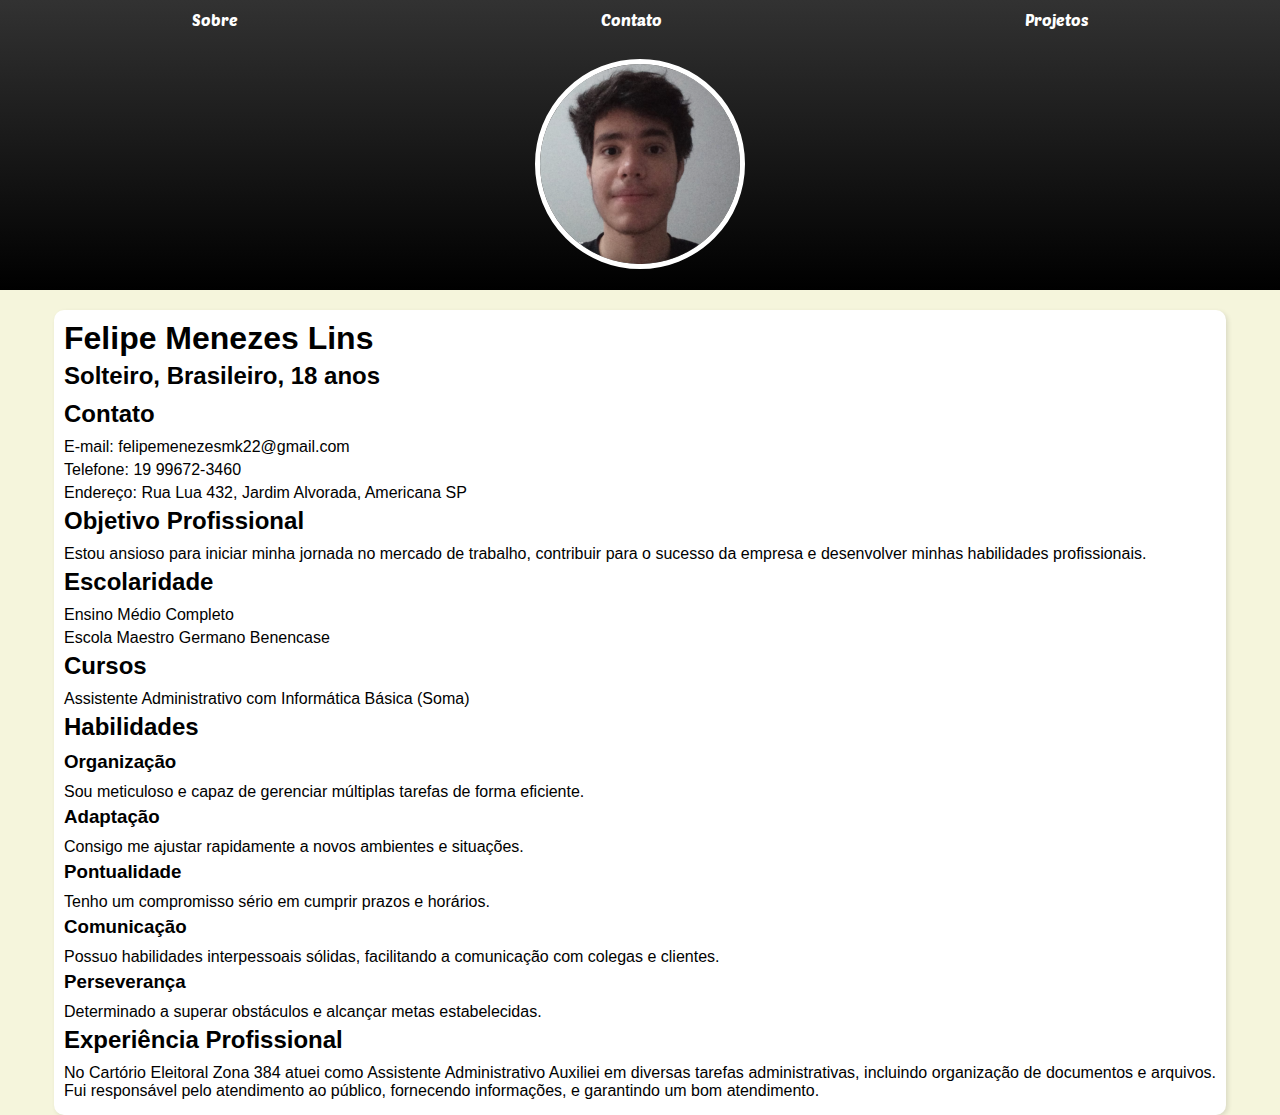
<file: index.html>
<!DOCTYPE html>
<html lang="pt-br">
<head>
    <meta charset="UTF-8">
    <meta name="viewport" content="width=device-width, initial-scale=1.0">
    <title>Currículo</title>
    <link rel="stylesheet" href="estilos/style.css">
    <link rel="stylesheet" href="estilos/impressora.css" media="print">
</head>
<body>
    <header>
        <nav>
            <a href="sobre..html">Sobre</a>
            <a href="#">Contato</a>
            <a href="#">Projetos</a>
        </nav>
        <div calss="fundo">
            <img src="imagens/felipe-foto4.png">
        </div>
    </header>
    <main>
        <h1>Felipe Menezes Lins</h1>
        <h2 class="dif">Solteiro, Brasileiro, 18 anos</h2>

        <h2>Contato</h2>
        <p>E-mail: felipemenezesmk22@gmail.com</p>
        <p>Telefone: 19 99672-3460</p>
        <p>Endereço: Rua Lua 432, Jardim Alvorada, Americana SP</p>
        <p></p>

        <h2>Objetivo Profissional</h2>

         <p>Estou ansioso para iniciar minha jornada no mercado de trabalho, contribuir para o sucesso da empresa e desenvolver minhas habilidades profissionais.</p>
        
        <h2>Escolaridade</h2>
          <p>Ensino Médio Completo</p>
          <p>Escola Maestro Germano Benencase</p>
        <h2>Cursos</h2>
         <p>
             Assistente Administrativo com   Informática Básica (Soma)
         </p>
        <h2>Habilidades</h2>

         <h3>Organização</h3>
         
         <p>Sou meticuloso e capaz de gerenciar múltiplas tarefas de forma eficiente.</p>

         <h3>Adaptação</h3>

         <p>Consigo me ajustar rapidamente a novos ambientes e situações.</p>

         <h3>Pontualidade</h3> 

         <p>Tenho um compromisso sério em cumprir prazos e horários.</p>

         <h3>Comunicação</h3> 
        
         <p>Possuo habilidades interpessoais sólidas, facilitando a comunicação com colegas e clientes.</p>

         <h3>Perseverança</h3>

         <p>Determinado a superar obstáculos e alcançar metas estabelecidas.</p>
        
         <h2>Experiência Profissional</h2>
           <p>
               No Cartório Eleitoral Zona 384 atuei como
               Assistente Administrativo
               Auxiliei em diversas tarefas administrativas, incluindo organização de documentos e arquivos. Fui responsável pelo atendimento ao público, fornecendo informações, e garantindo um bom atendimento.
           </p>
    </main>
</body>
</html>
</file>
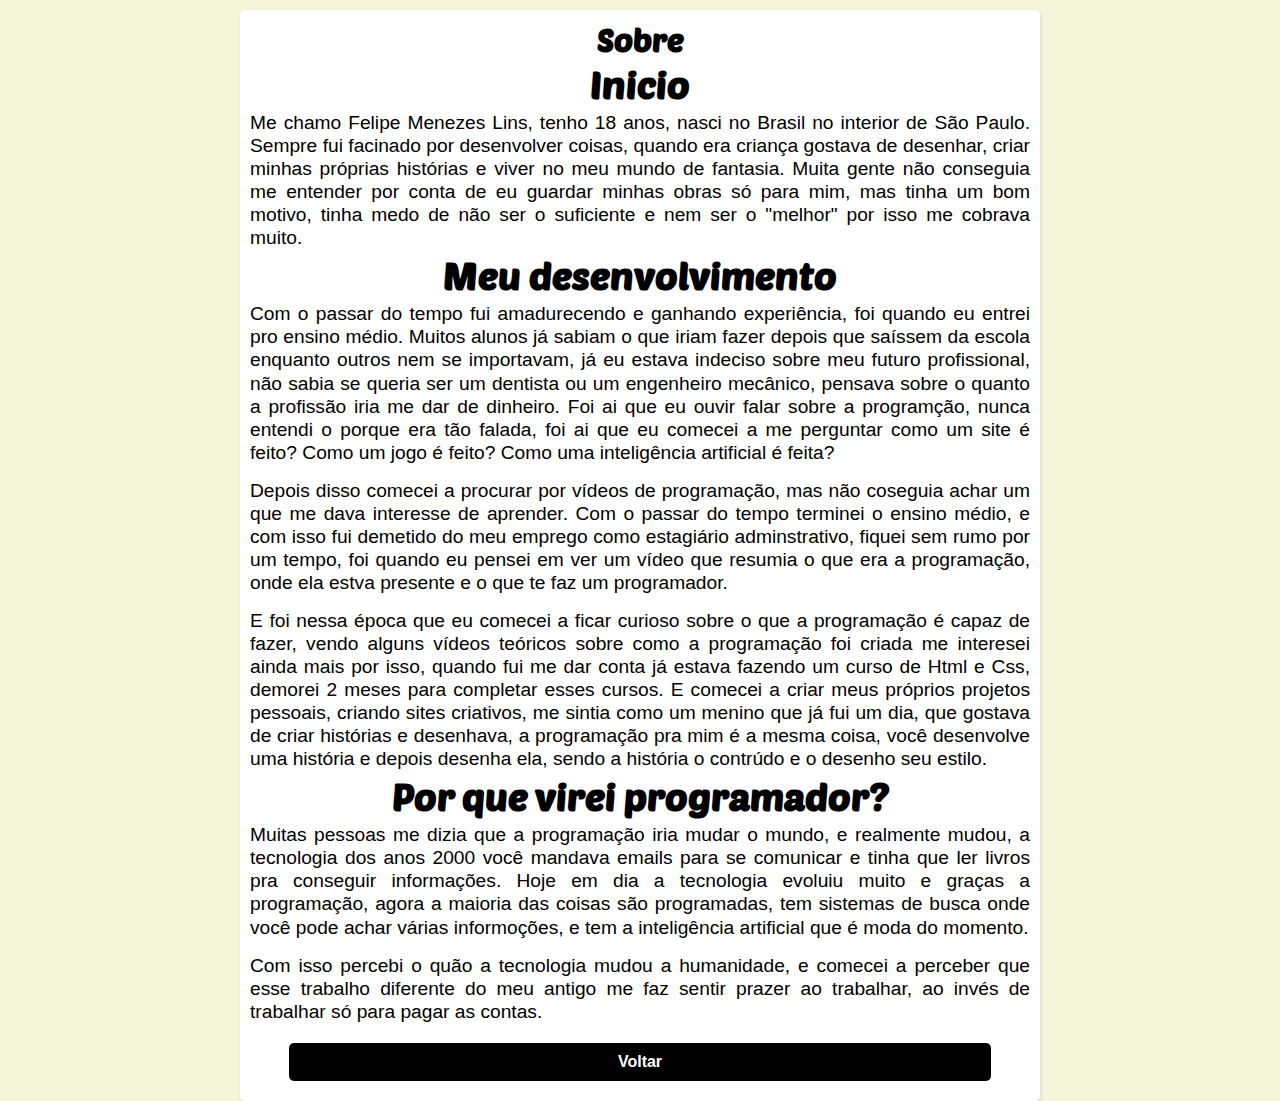
<file: sobre..html>
<!DOCTYPE html>
<html lang="pt-br">
<head>
    <meta charset="UTF-8">
    <meta name="viewport" content="width=device-width, initial-scale=1.0">
    <title>Currículo</title>
    <link rel="stylesheet" href="estilos/sobre.css">
    <link rel="stylesheet" href="estilos/impressora.css" media="print">
</head>
<body>
<body>
    <main>
        <h1>Sobre</h1>
        <article>
            <h1>Inicio</h1>
            <p>Me chamo Felipe Menezes Lins, tenho 18 anos, nasci no Brasil no interior de São Paulo.
            Sempre fui facinado por desenvolver coisas, quando era criança gostava de desenhar, criar minhas próprias histórias e viver no meu mundo de fantasia. Muita gente não conseguia me entender por conta de eu guardar minhas obras só para mim, mas tinha um bom motivo, tinha medo de não ser o suficiente e nem ser o "melhor" por isso me cobrava muito.</p>
        </article>
         
        <article>
            <h1>Meu desenvolvimento</h1>
            <p>
                Com o passar do tempo fui amadurecendo e ganhando experiência, foi quando eu entrei pro ensino médio. Muitos alunos já sabiam o que iriam fazer depois que saíssem da escola enquanto outros nem se importavam, já eu estava indeciso sobre meu futuro profissional, não sabia se queria ser um dentista ou um engenheiro mecânico, pensava sobre o quanto a profissão iria me dar de dinheiro. Foi ai que eu ouvir falar sobre a programção, nunca entendi o porque era tão falada, foi ai que eu comecei a me perguntar como um site é feito? Como um jogo é feito? Como uma inteligência artificial é feita?
            </p>

            <p>
                Depois disso comecei a procurar por vídeos de programação, mas não coseguia achar um que me dava interesse de aprender. Com o passar do tempo terminei o ensino médio, e com isso fui demetido do meu emprego como estagiário adminstrativo, fiquei sem rumo por um tempo, foi quando eu pensei em ver um vídeo que resumia o que era a programação, onde ela estva presente e o que te faz um programador.
            </p>
            <p>
                E foi nessa época que eu comecei a ficar curioso sobre o que a programação é capaz de fazer, vendo alguns vídeos teóricos sobre como a programação foi criada me interesei ainda mais por isso, quando fui me dar conta já estava fazendo um curso de Html e Css, demorei 2 meses para completar esses cursos. E comecei a criar meus próprios projetos pessoais, criando sites criativos, me sintia como um menino que já fui um dia, que gostava de criar histórias e desenhava, a programação pra mim é a mesma coisa, você desenvolve uma história e depois desenha ela, sendo a história o contrúdo e o desenho seu estilo. 
            </p>
        </article>

        <article>
            <h1>Por que virei programador?</h1>
            <p>
                Muitas pessoas me dizia que a programação iria mudar o mundo, e realmente mudou, a tecnologia dos anos 2000 você mandava emails para se comunicar e tinha que ler livros pra conseguir informações. Hoje em dia a tecnologia evoluiu muito e graças a programação, agora a maioria das coisas são programadas, tem sistemas de busca onde você pode achar várias informoções, e tem a inteligência artificial que é moda do momento.
            </p>
            <p>
                Com isso percebi o quão a tecnologia mudou a humanidade, e comecei a perceber que esse trabalho diferente do meu antigo me faz sentir prazer ao trabalhar, ao invés de trabalhar só para pagar as contas.
            </p>
        </article>
        <div><a href="index.html">Voltar</a></div>
    </main>
</body>
</html>
</file>
<file: estilos/style.css>
@charset "UTF-8";

@import url('https://fonts.googleapis.com/css2?family=Cousine:wght@400;700&family=Lugrasimo&family=Oswald:wght@200..700&family=Passion+One&family=Poetsen+One&family=Rakkas&display=swap');

* {
    margin:0px;
    padding:0px;
    font-family: Arial, Helvetica, sans-serif;
}

body {
    height:100vh;
    background-color:beige;
}

header {
    background-image:linear-gradient(to bottom, rgb(50, 50, 50), rgb(0, 0, 0));
    height: 290px;
}

header nav {
    display: flex;
    justify-content: space-around;
    margin-bottom: 20px;
    padding:10px;
}

header nav a {
    color:white;
    text-decoration: none;
    font-family:"Poetsen One", sans-serif;
}

header nav a:hover {
    transform: translate(-2px, -2px);
    transition: .2s;
}

header img {
    width:200px;
    border-radius:50%;
    display:block;
    margin:auto;
    border: 5px solid white;
    margin-bottom:10px;
}

main {
    padding:10px;
    color:black;
    background-color:rgb(255, 255, 255);
    max-width:90%;
    margin:auto;
    margin-top:20px;
    border-radius:10px;
    box-shadow: 2px 2px 5px rgba(0, 0, 0, 0.109);
}

main h1 {
    margin-bottom:5px;
}

main h2.dif {
    color:black;
}

main h2 {
    margin-bottom:10px;
}

main h3 {
    margin-bottom:10px;
}

main p {
    margin-bottom:5px;
    text-align: justify;
}

@media print {
    nav {
        display:none;
    }

    body {
        font-family: 'Courier New', Courier, monospace;
    }
}
</file>
<file: estilos/impressora.css>
html {
    font-family: 'Courier New', Courier, monospace;
}


header nav {
    display:none;
}

main p {
    font-size: 14px;
    color:black;
}

main h2.dif {
    color:black;
}
</file>
<file: estilos/sobre.css>
@charset "UTF-8";

@import url('https://fonts.googleapis.com/css2?family=Cousine:wght@400;700&family=Lugrasimo&family=Oswald:wght@200..700&family=Passion+One&family=Poetsen+One&family=Rakkas&display=swap');


* {
    margin:0px auto;
    padding:0px;
    font-family: Arial, Helvetica, sans-serif;
    box-sizing: border-box;
}

body {
    height:100vh;
    padding:10px;
    background: beige;
}

main {
   background: white; 
   padding:10px;
   max-width:800px;
   border-radius: 5px;
   box-shadow: 1px 2px 5px rgba(0, 0, 0, 0.104);
}

main h1 {
    text-align: center;
    margin-bottom: 15px;
    font-family:"Poetsen One", sans-serif;
}

main article {
    text-align: justify;
    line-height: 1.2em;
    font-size: 1.2em;
}

main article p {
    margin-bottom: 15px;
}

main div {
    margin-bottom: 10px;
}

main a {
    text-decoration:none;
    color:white;
    background-color:rgb(0, 0, 0);
    border-radius: 5px;
    padding:10px;
    font-weight:bolder;
    display: block;
    margin: auto;
    text-align: center;
    width:90%;
    margin-top:20px;
}
</file>
